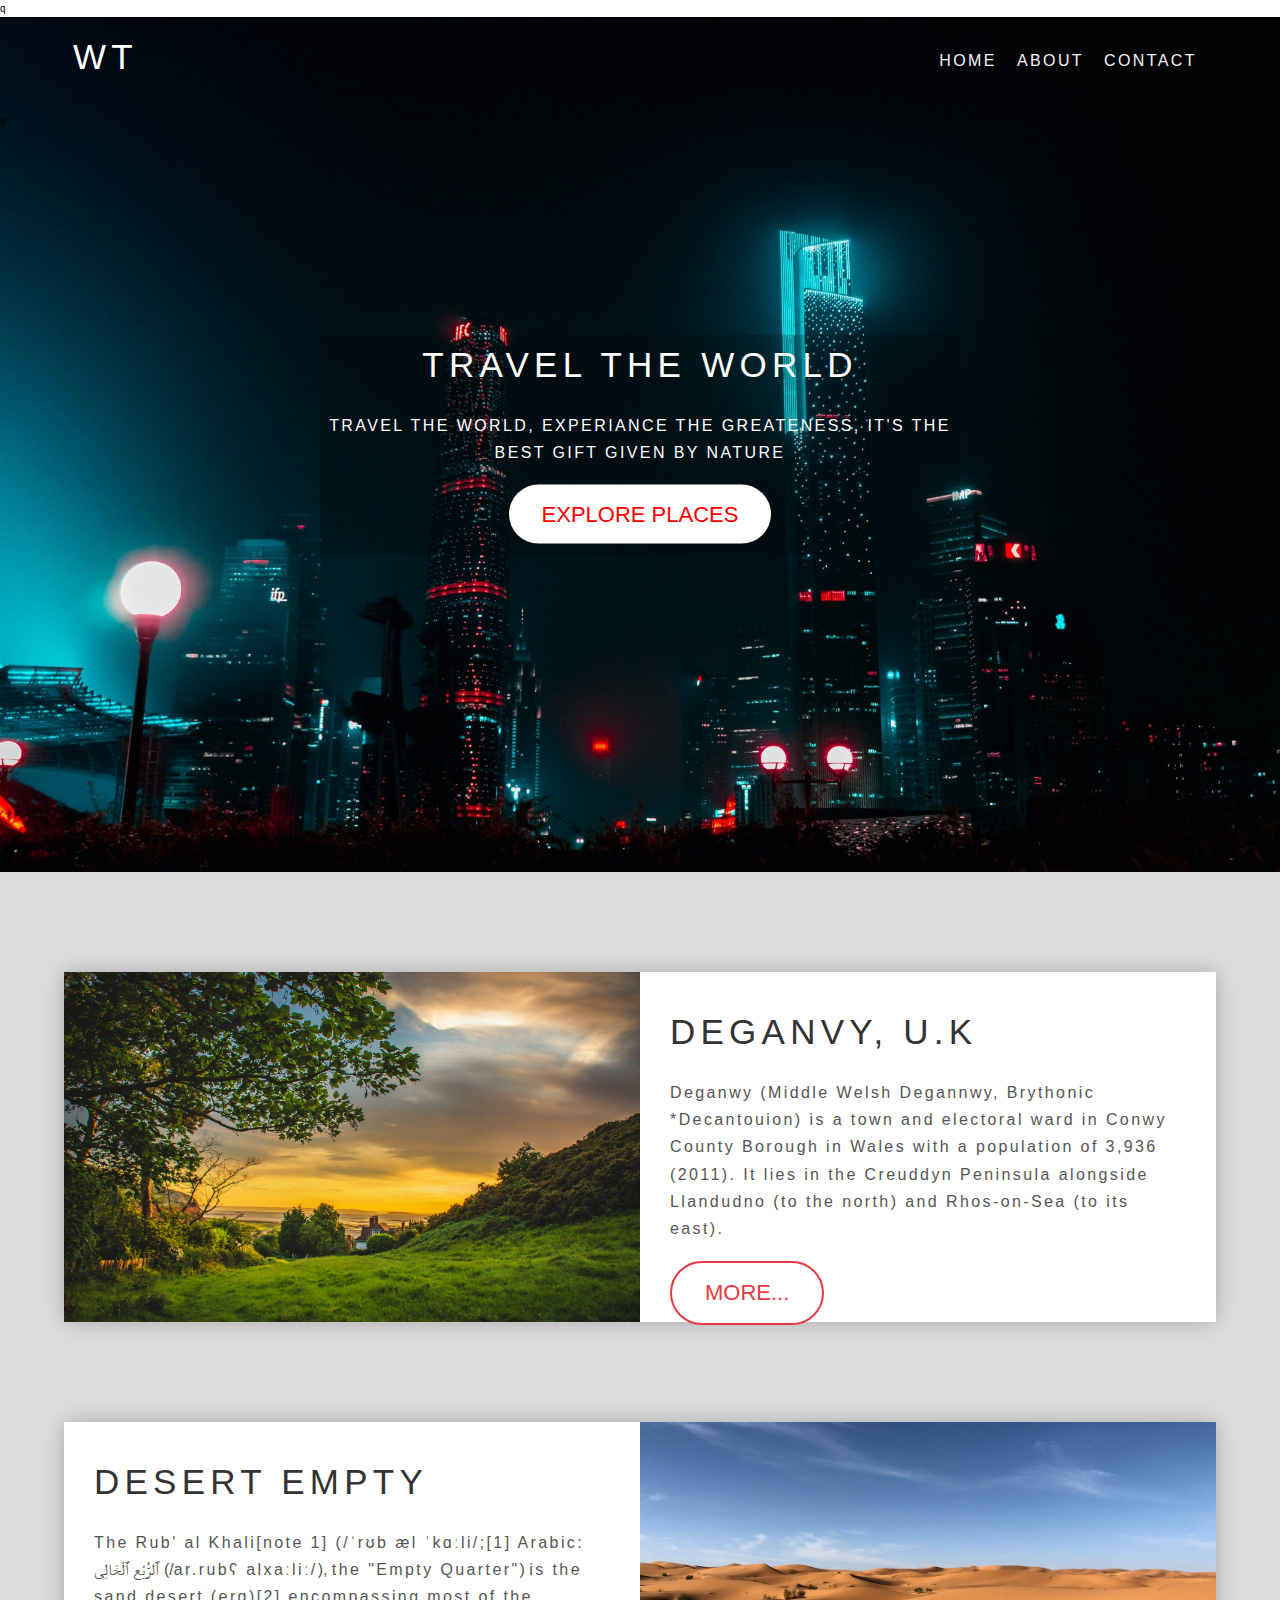
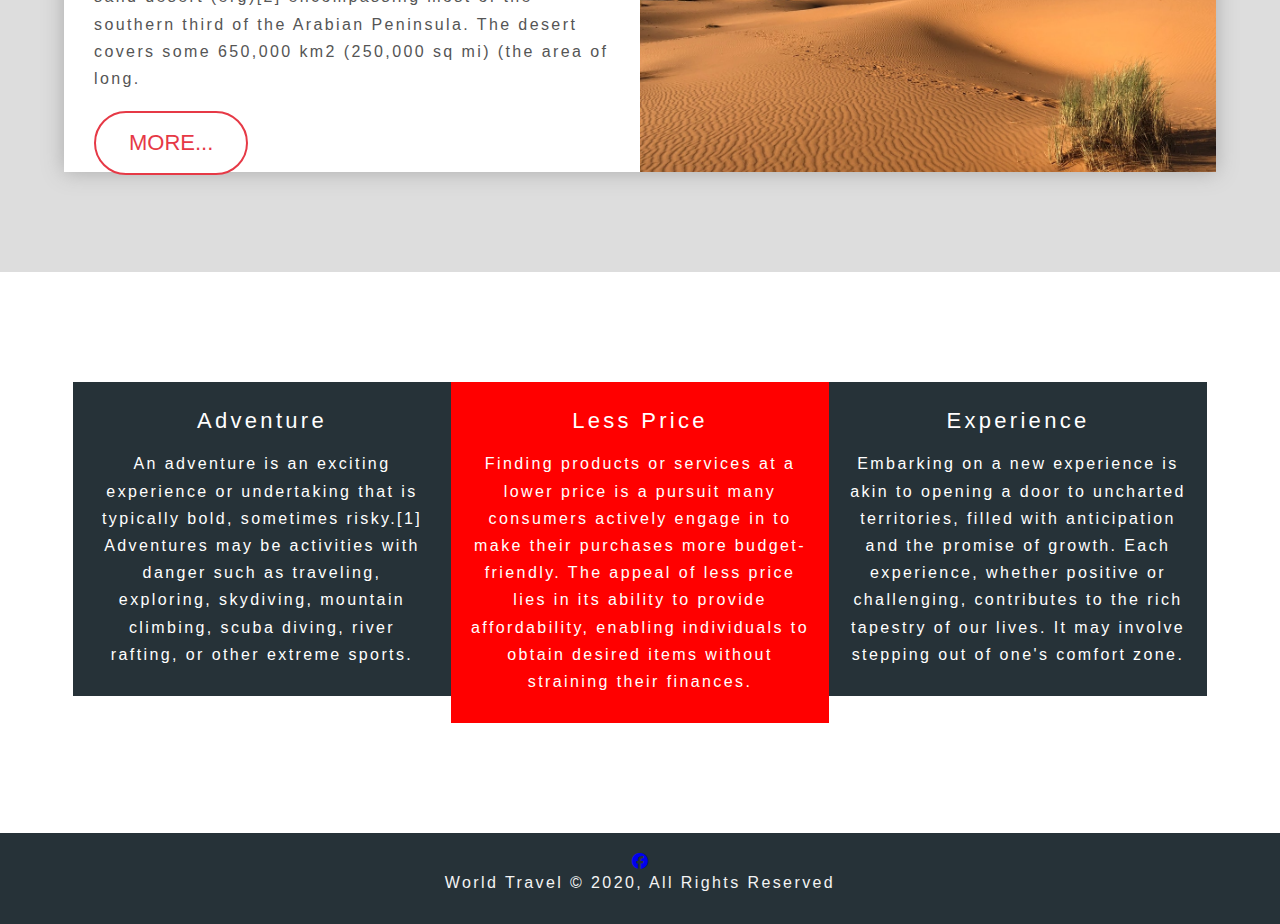
<file: index.html>
q<!DOCTYPE html>
<html lang="en">
<head>
    <meta charset="UTF-8">
    <meta name="viewport" content="width=device-width, initial-scale=1.0">
    <link rel="stylesheet" href="./css/style.css">
    <title>Travel Web</title>
    <link rel="stylesheet" href="https://cdnjs.cloudflare.com/ajax/libs/font-awesome/6.5.1/css/all.min.css">
</head>
<body>
    <header class="header">
        <nav class="navbar">
            <div class="container">
                <h1 class="logo lg text-light">WT</h1>
                <ul class="nav-itegrey">   
                <li class="nav-item"><a href="./contact.html">Contact</a></li>         
                <li class="nav-item"><a href="./about.html"> About </a></li>
                <li class="nav-item"><a href="./index.html"> Home</a></li>
            
</ul>
            </div>
        </nav>
8
        <div class="HeaderContent">
            <h1 class="lg text-light">Travel the World </h1>
                <p class="text-light">Travel the world, Experiance the greateness, it's the best gift given by nature</p>
                <a href="#explore-places" class="btn btn-primary text-red md">Explore Places</a>
        </div>
    </header>

    <section class="showcase" id="explore-places">
        <div class="container">
            <div class="row row1">
                <div class="img-box"></div>
                <div class="text-box">
                <h2 class="lg text-black">DEGANVY, U.K</h2>
                <p class="text-grey"> Deganwy (Middle Welsh Degannwy, Brythonic *Decantouion) is a town and electoral ward in Conwy County Borough in Wales with a population of 3,936 (2011). It lies in the Creuddyn Peninsula alongside Llandudno (to the north) and Rhos-on-Sea (to its east).</p>
                <a href="https://en.wikipedia.org/wiki/Deganwy" class="btn btn-secondary md">More...</a>
            </div>
        </div>

        <div class="row row2">
            <div class="img-box"></div>
            <div class="text-box"> 
                <h2 class="lg text-black">DESERT EMPTY</h2>
                <p class="text-grey">The Rub' al Khali[note 1] (/ˈrʊb æl ˈkɑːli/;[1] Arabic: ٱلرُّبْع ٱلْخَالِي (/ar.rubʕ alxaːliː/), the "Empty Quarter") is the sand desert (erg)[2] encompassing most of the southern third of the Arabian Peninsula. The desert covers some 650,000 km2 (250,000 sq mi) (the area of long. </p>
                <a href="https://en.wikipedia.org/wiki/Rub%27_al_Khali" class="btn btn-secondary md">More...</a>
            </div>
        </div>

    </section>

    <section class="features">
        <div class="container">
            <div class="box-wrapper">
                <div class="box box-1">
                    <h2 class="md">Adventure</h2>
                    <p>An adventure is an exciting experience or undertaking that is typically bold, sometimes risky.[1] Adventures may be activities with danger such as traveling, exploring, skydiving, mountain climbing, scuba diving, river rafting, or other extreme sports. </p>
                </div>
                <div class="box box-2">
                    <h2 class="md">Less Price</h2>
                    <p>Finding products or services at a lower price is a pursuit many consumers actively engage in to make their purchases more budget-friendly. The appeal of less price lies in its ability to provide affordability, enabling individuals to obtain desired items without straining their finances. </p>
                </div>
                <div class="box box-3">
                    <h2 class="md">Experience</h2>
                    <p>Embarking on a new experience is akin to opening a door to uncharted territories, filled with anticipation and the promise of growth. Each experience, whether positive or challenging, contributes to the rich tapestry of our lives. It may involve stepping out of one's comfort zone.</p>
                </div>
            </div>
        </div>
    </section>

    <footer class="footer">
        <div class="social-media-links">
            <a href="https://www.facebook.com"><i class="fa-brands fa-facebook"></i></a>
        <p>World Travel &copy; 2020, All Rights Reserved</p>
        </div>
    </footer>
</body>
</html>
</file>
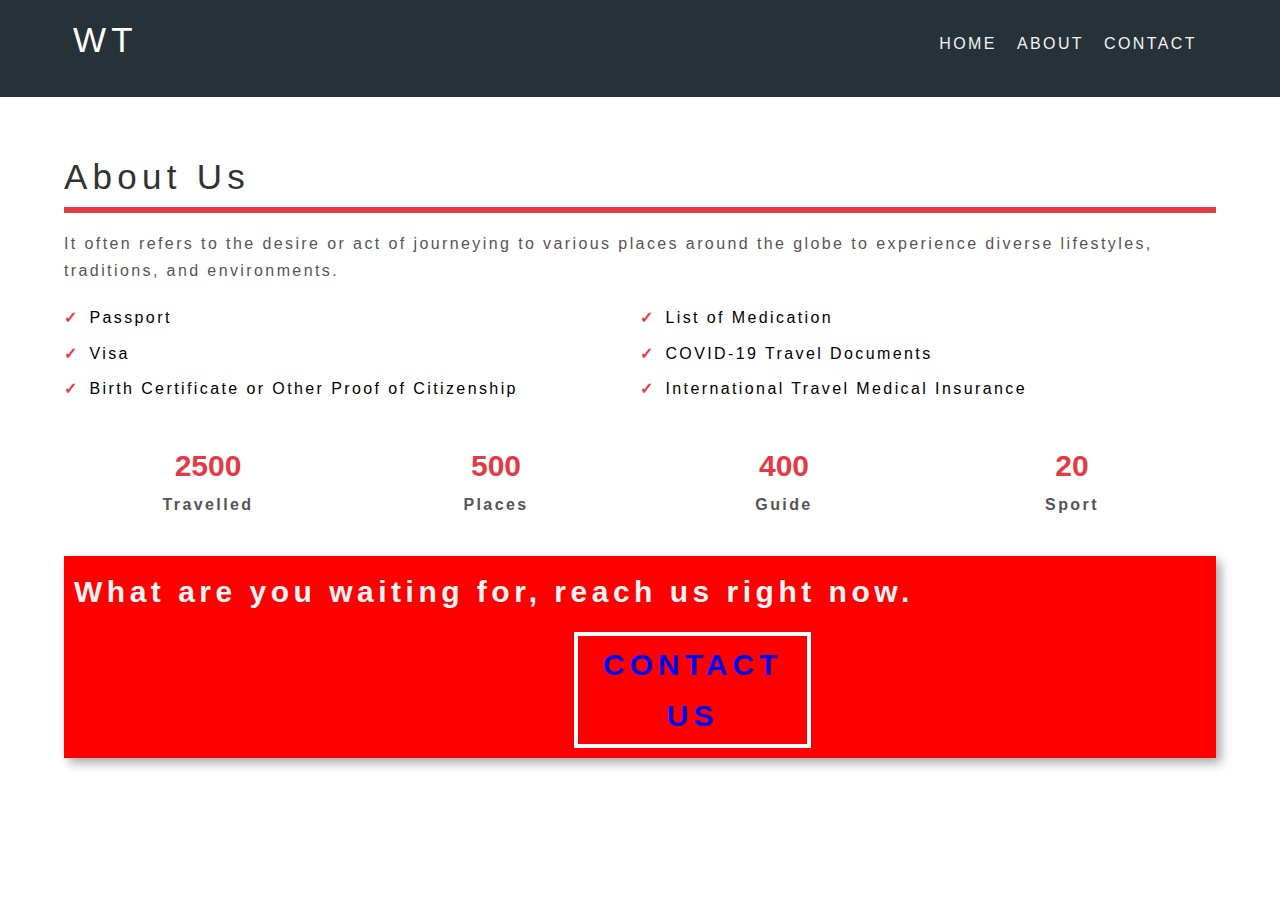
<file: about.html>
<!DOCTYPE html>
<html lang="en">
<head>
    <meta charset="UTF-8">
    <meta name="viewport" content="width=device-width, initial-scale=1.0">
    <link rel="stylesheet" href="./css/style.css">
    <title>Travel Website</title>
    <link rel="stylesheet" href="https://cdnjs.cloudflare.com/ajax/libs/font-awesome/6.5.1/css/all.min.css">
</head>
<body>
    <nav class="navbar bg-dark">
        <div class="container">
            <h1 class="logo lg text-light">WT</h1>
            <ul class="nav-itegrey">            
            <li class="nav-item"><a href="./index.html"> Contact </a></li>
            <li class="nav-item"><a href="./about.html"> About </a></li>
            <li class="nav-item"><a href="./contact.html"> Home</a></li>
        </ul>
        </div>
    </nav>

    <section class="about">
        <div class="container">
        <h2 class="lg text-black about-heading">About Us</h2>
        <p class="text-grey">It often refers to the desire or act of journeying to various places around the globe to experience diverse lifestyles, traditions, and environments.</p>
        <div class="about-wrapper">
            <div class="left">
                <ul>
                    <li>Passport</li>
                    <li>Visa</li>
                    <li>Birth Certificate or Other Proof of Citizenship</li>
                </ul>
            </div>
            <div class="right">
                <ul>
                    <li>List of Medication</li>
                    <li>COVID-19 Travel Documents</li>
                    <li>International Travel Medical Insurance</li>
                </ul>
            </div>

        <div class="counts">
            <div class="count-item count-item1">
                <span>2500</span>
                <p>Travelled</p>
            </div>
            <div class="count-item count-item2">
                <span>500</span>
                <p>Places</p>
            </div>
            <div class="count-item count-item3">
                <span>400</span>
                <p>Guide</p>
            </div>
            <div class="count-item count-item4">
                <span>20</span>
                <p>Sport</p>
                
            </div>
        </div>

        </div>
        <div class="cta-banner">
            <div class="cta_banneer-left">
                <p class="cta-line">What are you waiting for, reach us right now.</p>
            </div>
            <div class="cta-banner-right">
                <a href="contact.html" class='btn-cta'>Contact Us</a>
            </div>
        </div>
    </div>
    </section>
</body>
</html>
</file>
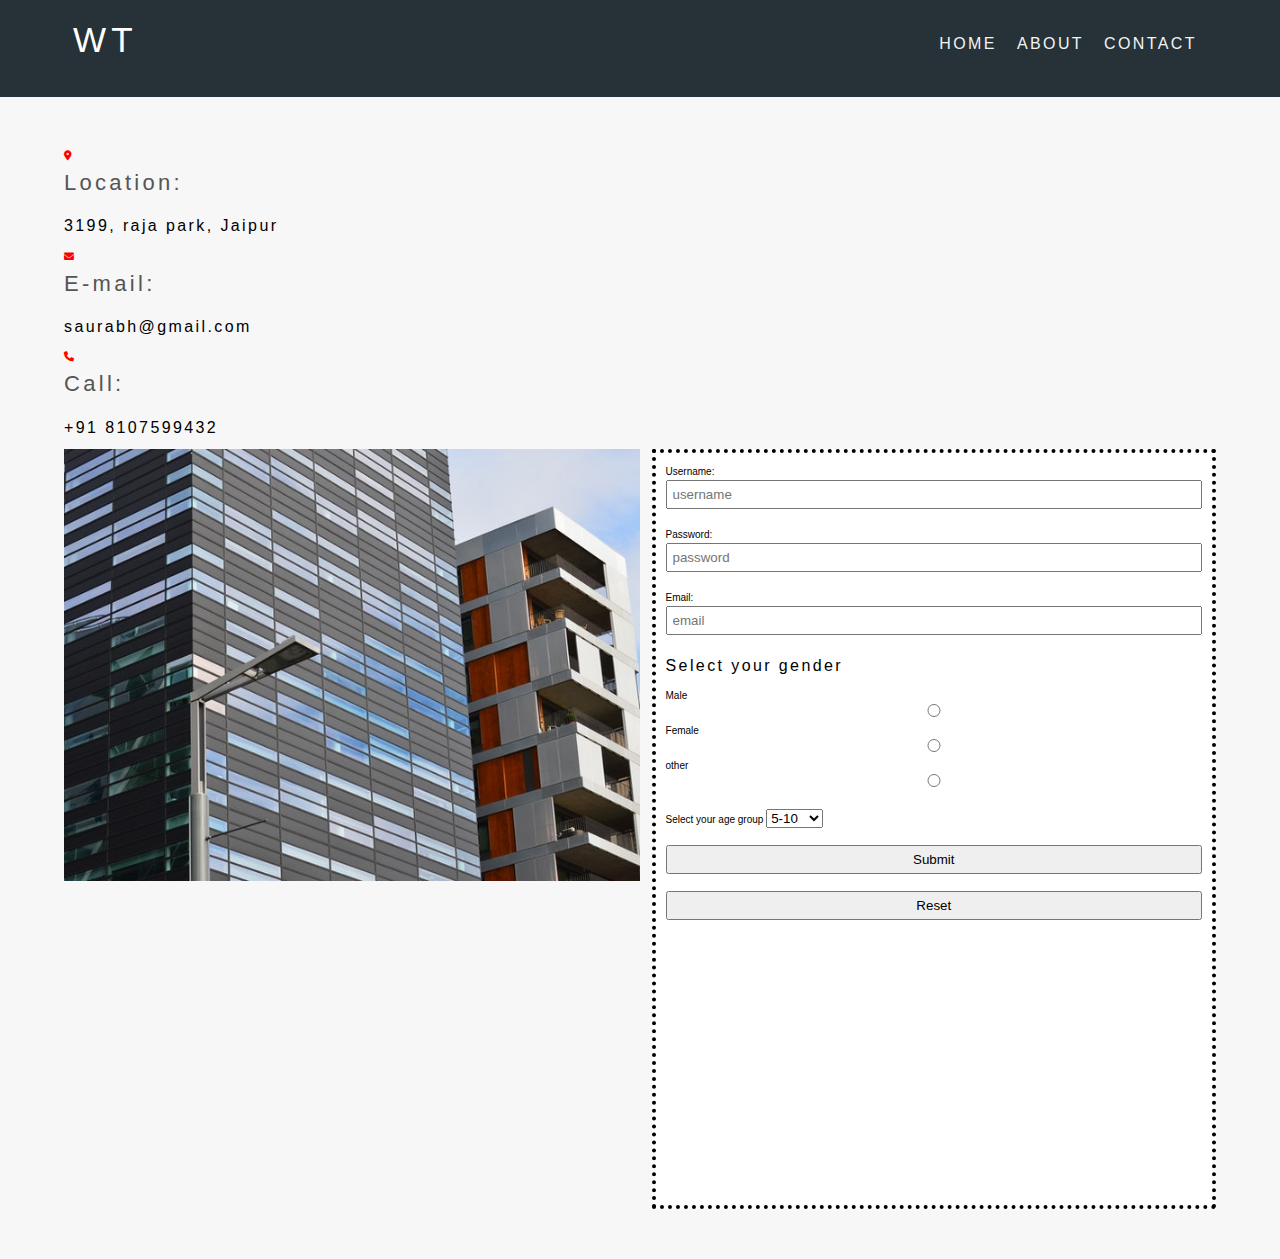
<file: contact.html>
<!DOCTYPE html>
<html lang="en">
<head>
    <meta charset="UTF-8">
    <meta name="viewport" content="width=device-width, initial-scale=1.0">
    <link rel="stylesheet" href="./css/style.css">
    <title>Travel Website</title>
    <link rel="stylesheet" href="https://cdnjs.cloudflare.com/ajax/libs/font-awesome/6.5.1/css/all.min.css">
</head>
<body>
    <nav class="navbar bg-dark">
        <div class="container">
            <h1 class="logo lg text-light">WT</h1>
            <ul class="nav-itegrey">            
            <li class="nav-item"><a href="./index.html"> Contact </a></li>
            <li class="nav-item"><a href="./about.html"> About </a></li>
            <li class="nav-item"><a href="./contact.html"> Home</a></li>
        </ul>
        </div>
    </nav>

    <section class="contact-form">
        <div class="container">
            <div class="form-wrapper">
                <div class="company-address">
                    <div class="address-group">
                        <i class="fa-solid fa-location-dot text-red"></i>
                        <h2 class="text-grey md">Location:</h2>
                        <p>3199, raja park, Jaipur</p>
                    </div>
                    <div class="address-group">
                        <i class="fa-solid fa-envelope text-red"></i>
                        <h2 class="text-grey md">E-mail:</h2>
                        <p>saurabh@gmail.com</p>
                    </div>
                    
                    <div class="address-group">
                        <i class="fa-solid fa-phone text-red"></i>
                        <h2 class="text-grey md">Call:</h2>
                        <p>+91 8107599432</p>
                    </div>
                    
                    </div>
                <img src="./img/company-img.jpg" alt="company-img" class="image">

                 
                <form action="" class="form">
                    <label for="user">Username:</label>
        <input type="text" id="user" placeholder="username" required> <br> <br>

        <label for="pass">Password:</label>
        <input type="password" id="pass" placeholder="password" required> <br> <br>

        <label for="email">Email:</label>
        <input type="email" id="email" placeholder="email" required> <br> <br>

        <p>Select your gender</p>
        <label for="male">Male</label>
        <input type="radio" name="Gender" id="male"> <br>

        <label for="female">Female</label>
        <input type="radio" name="Gender" id="female"> <br>

        <label for="other">other</label>
        <input type="radio" name="Gender" id="other"> <br> <br>

        <label for="age-group">Select your age group</label>
        <select name="" id="age-group">
            <option value="5-10">5-10</option>
            <option value="11-15">11-15</option>
            <option value="16-20">16-20</option>
            <option value="21-25">21-25</option>            
        </select> <br> <br>
        <input type="Submit" value="Submit"> <br> <br>
        <input type="Reset" value="Reset">
                </form>
            </div>
        </div>
    </section>
    
</body>
</html>
</file>
<file: css/style.css>
* {
    margin: 0;
    padding: 0;
    box-sizing: border-box;
}

html {
    font-size: 62.5%;
    overflow-x: hidden;
}

body {
    font-family: 'Montserrat', sans-serif;
    line-height: 1.7;
}

ul li {
    list-style: none;
}

a {
    font-size: 1.6rem;
    text-decoration: none;
}

p, li {
    font-size: 1.6rem;
    margin-bottom: 0.5em;
    letter-spacing: 0.15em;
}

h1, h2, h3 {
    margin-bottom: 0.5em;
    letter-spacing: 0.15em;
    font-weight: 500;
}

/* ################### utility classes ############### */

.container {
    max-width: 1200px;
    width: 90%;
    margin: 0 auto;
}

.lg {
    font-size: 3.5rem;
}

.md {
    font-size: 2.2rem;
}

.text-red {
    color: red;
}

.text-light {
    color: white;
}

.text-black {
    color: #333333;
}

.text-grey {
    color: #555555;
}

.btn {
    display: inline-block;
    padding: 0.5em 1.5em;
    font-weight: 500;
    text-transform: uppercase;
    margin: 0.5em 0;
}

.btn-primary {
    background: #fff;
    border-radius: 100px;
}

.btn-secondary {
    border: 2px solid #e63946;
    border-radius: 1.5em;
    color: #e63946;
    background: #fff;
}

.bg-dark{
    background-color: #263238;
}

/* #################### Header Stylng########## */

.header {
    position: relative;
    height: 95vh;
    background-image: url('../img/header-image.jpg');
    background-position: center;
    background-size: cover;
    background-repeat: no-repeat;
}

.navbar {
    padding: 1rem;
}

 .navbar .logo {
    float: left;
    font-size: 3.5rem;
}

 .navbar .nav-item {
    float: right;
    margin-top: 1rem;
}

.navbar .nav-item {
    display: inline-block;
    padding: 1rem;
    text-transform: uppercase;
}

.navbar a:link,
.navbar a:visited {
    color: #f4f4f4;
}

.navbar a:hover {
    border-bottom: 1px solid #fff;
}

.navbar::after {
    content: '';
    display: block;
    clear: both;
}

/* #################### HeaderContent Style ################### */

.HeaderContent {
    position: absolute;
    text-align: center;
    top: 50%;
    left: 50%;
    transform: translate(-50%, -50%);
    background: linear-gradient(rgba(0, 0, 0, .2), rgba(0, 0, 0, .2));
}

.HeaderContent h1 {
    text-transform: uppercase;
}

.HeaderContent p {
    text-transform: uppercase;
}

/* ################3 Showcase Section Styling ################ */

.showcase {
    background: #ddd;
    padding: 10rem 0;
}

.row {
    height: 350px;
    background-color: #fff;
    box-shadow: 0px 0px 20px 0px #aaa;
}

.row1 {
    margin-bottom: 10rem;
}

.row1 .img-box,
.row2 .text-box {
    float: left;
    width: 50%;
}

.row2 .img-box,
.row1 .text-box {
    float: right;
    width: 50%;
}

.row .img-box {
    height: 100%;
}

.row .text-box {
    padding: 3rem;
}

.row1 .img-box {
    background-image: url('../img/showcase-photo3.jpg');
    background-position: center;
    background-size: cover;
    background-repeat: no-repeat;
}

.row2 .img-box {
    background-image: url('../img/showcase-photo2.jpg');
    background-position: center;
    background-size: cover;
    background-repeat: no-repeat;
}

.row {
    content: '';
    display: block;
    clear: both;
}

/* #################3 Features Section Styling #######################*/

.features {
    padding: 10rem 0;
    margin: 10px;
}

.box-wrapper {
    box-shadow: 5px, 5px, 20px, 0px rgba(0, 0, 0, .301);
}

.box {
    width: 33.333333%;
    float: left;
    padding: 2rem;
    text-align: center;
}

.box-1,
.box-3 {
    background-color: #263238;
    color: white;
}

.box-2 {
    background-color: red;
    color: white;
}

.box-wrapper::after {
    content: "";
    display: block;
    clear: both;
}

/* ###################### FOOTER STYLING ################ */

.footer {
    background-color: #263238;
    color: #f4f4f4;
    padding: 2rem;
    text-align: center;
}

/*################### about page styling #####################*/

.about{
    padding: 5rem 0;

}

.about-heading{
    border-bottom: 6px solid #e63946;
}

/*#################### about wrapper ################*/
.about-wrapper{
    margin-top: 2rem;
}
.about-wrapper .left{
    float: left;
    width: 50%;
}

.about-wrapper .right{
    float: right;
    width: 50%;
}


.about-wrapper::after{
    content: '';
    display: block;
    /*clear: both;*/
}

.about-wrapper li::before{
    content: '\2713';
    color: #e63946;
    font-weight: bold;
    padding-right: 1rem;
}

/*###########3 counts style #############*/
.counts{
    
}

.count-item{
   /* border: 2px solid red;*/
   margin-top: 3rem;;
    width: 25%;
    float: left;
    text-align: center;
}

.counts::after{
    content: '';
    display: block;
    clear: both;
}

.count-item span{
    font-size: 3rem;
    font-weight: 700;
    color: #e63946;
}

.count-item p{
    font-weight: 700;
    color:#555;
}

/*########### cta-banner style #############*/

.cta-banner{
    background-color: red;
    color: #f4f4f4;
    padding: 1rem;
    box-shadow: 5px 5px 10px #00000057;
    margin-top: 3rem;
}

.cta-banner-left{
    width: 60%;
    float: left;
}

.cta-banner-right{
    width: 40%;
}

.cta-line{
    font-weight: 700;
    font-size: 3rem;
}

.btn-cta{
    text-align: center;
    display: inline-block;
    font-weight: 700;
    font-size: 3rem;
    text-transform: uppercase;
    border: 4px solid white;
    padding: 0.3rem 2.5rem;
    letter-spacing: 0.5rem;
    margin-left: 50rem;
}

.cta-banner::after{
    content: '';
    display: block;
    clear: both;
}

/*################# contact page style #############*/

.contact-form{

    padding: 5rem 0;
    background:  #f7f7f7
}

.form-wrapper::after{
    content:'';
    display: block;
    clear: both;
}

.form-wrapperm .company-address{
    height: 760px;
    /*border: 4px dotted green;*/
    background: #fff;
    width: 45%;
    float: left;
    padding: 1rem;
}

.form-wrapperm .company-address i{
    display: inline-block;
    margin-right: 1rem;
}

.form-wrapperm .company-address h2{
    display: inline-block;
    text-transform: uppercase;
}

.form-wrapperm .form{
    float: right;
    background: #fff;
    border: 4px dotted black;
    width: 49%;
    float: right;
    margin-bottom: 35px;
    padding: 1rem;
}

.form-wrapperm .address-group{
    margin-bottom: 3rem;

}

.form-wrappermm .company-address img{
    width: 90%;
}

.form-wrapper .image{
    width: 50% ;
}

/*#################3 form styling #################*/

.form-wrapper .form{
    height: 760px;
    float: 1.6rem;
    background: #fff;
    border: 4px dotted black;
    width: 49%;
    float: right;
   padding: 1rem;
}



.form-wrapper.form label{
    display: block;
}

.form-wrapper .form input{
    padding: 0.5rem;
    width: 100%;
}

    .form-wrapper .form .form-group{
        margin-block: 1.2rem;
}

.form-wrapper .form lebel::after{
    display: '*'
    color: #e63946;
}

.form-wrapper .form textaea{
    width: 100%;
    height: 300;
    padding: 1rem;
}
.form-btn{
    display: block;
    padding: 0.sem 3sem;
    font-size:1.8rem;
    text-transform: uppercase;
    margin: 0 auto;
    background: #e63946;
    color: #fff;
}
</file>
